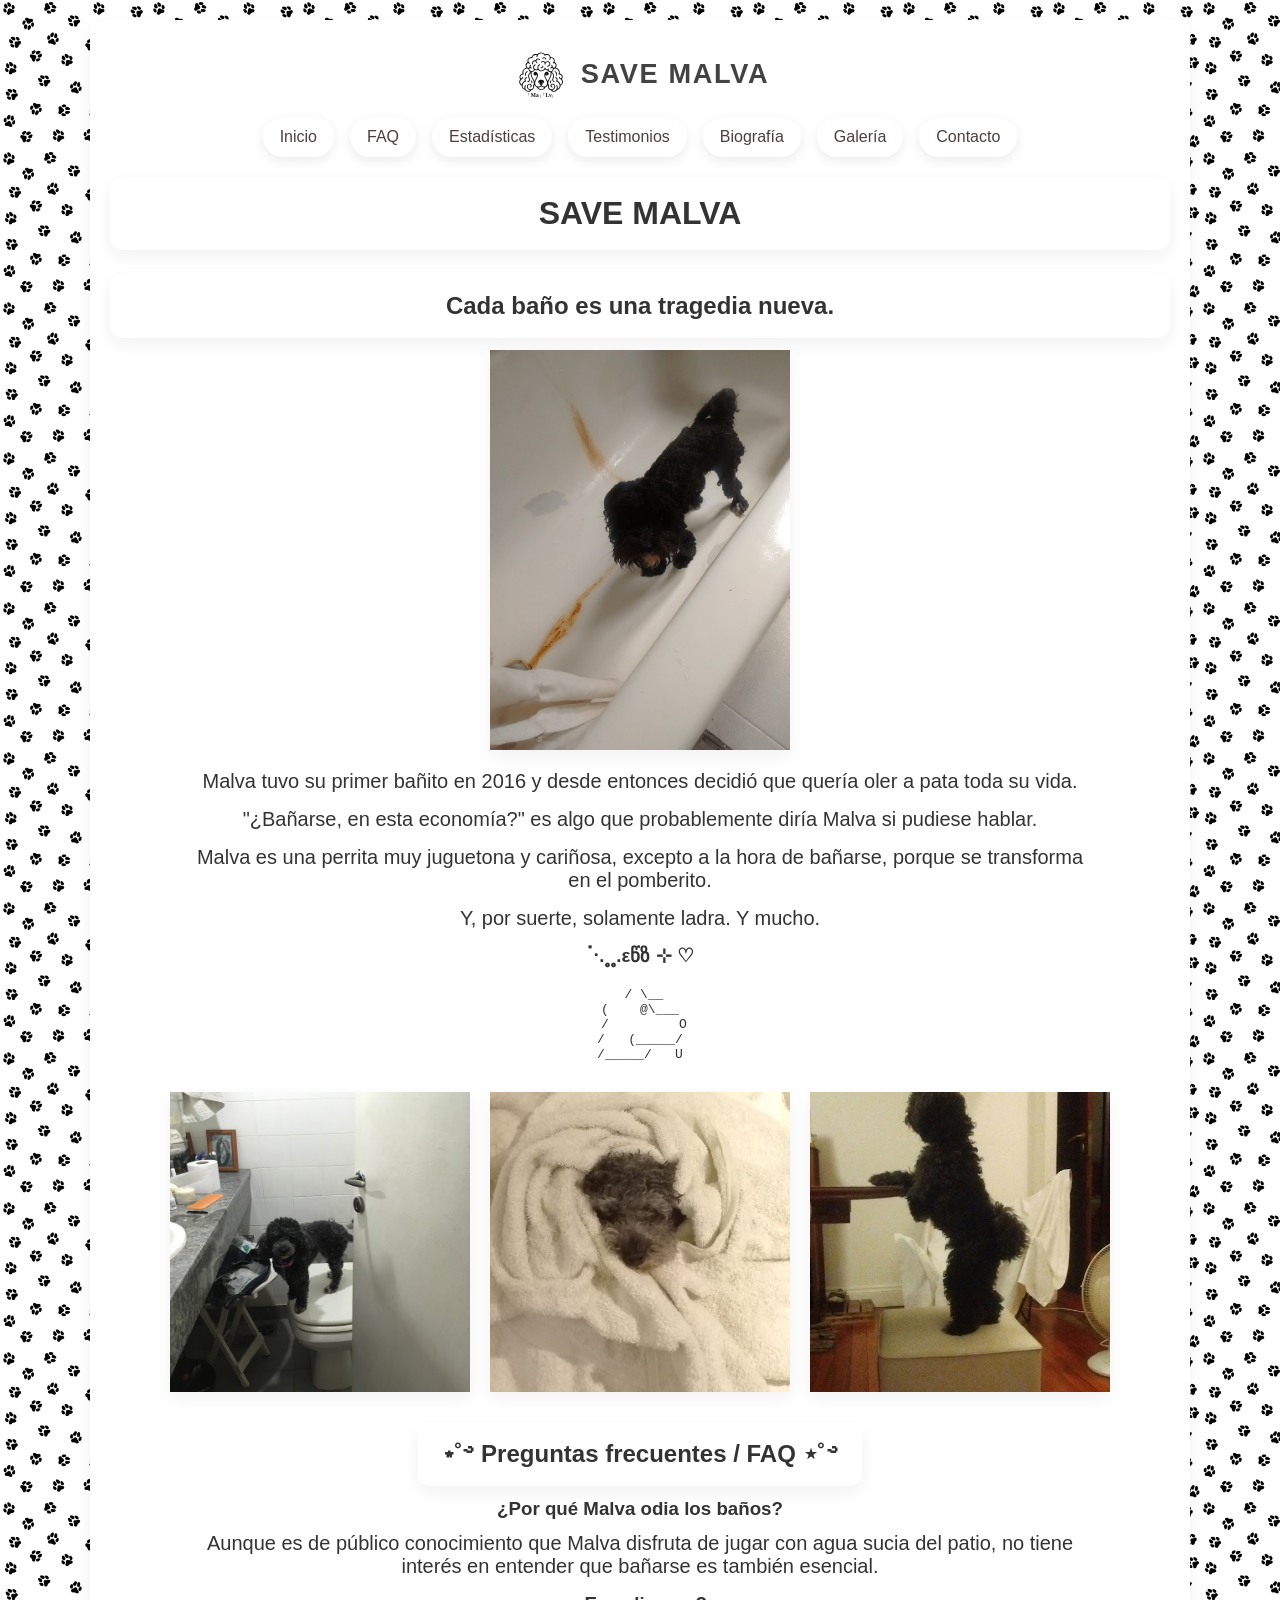
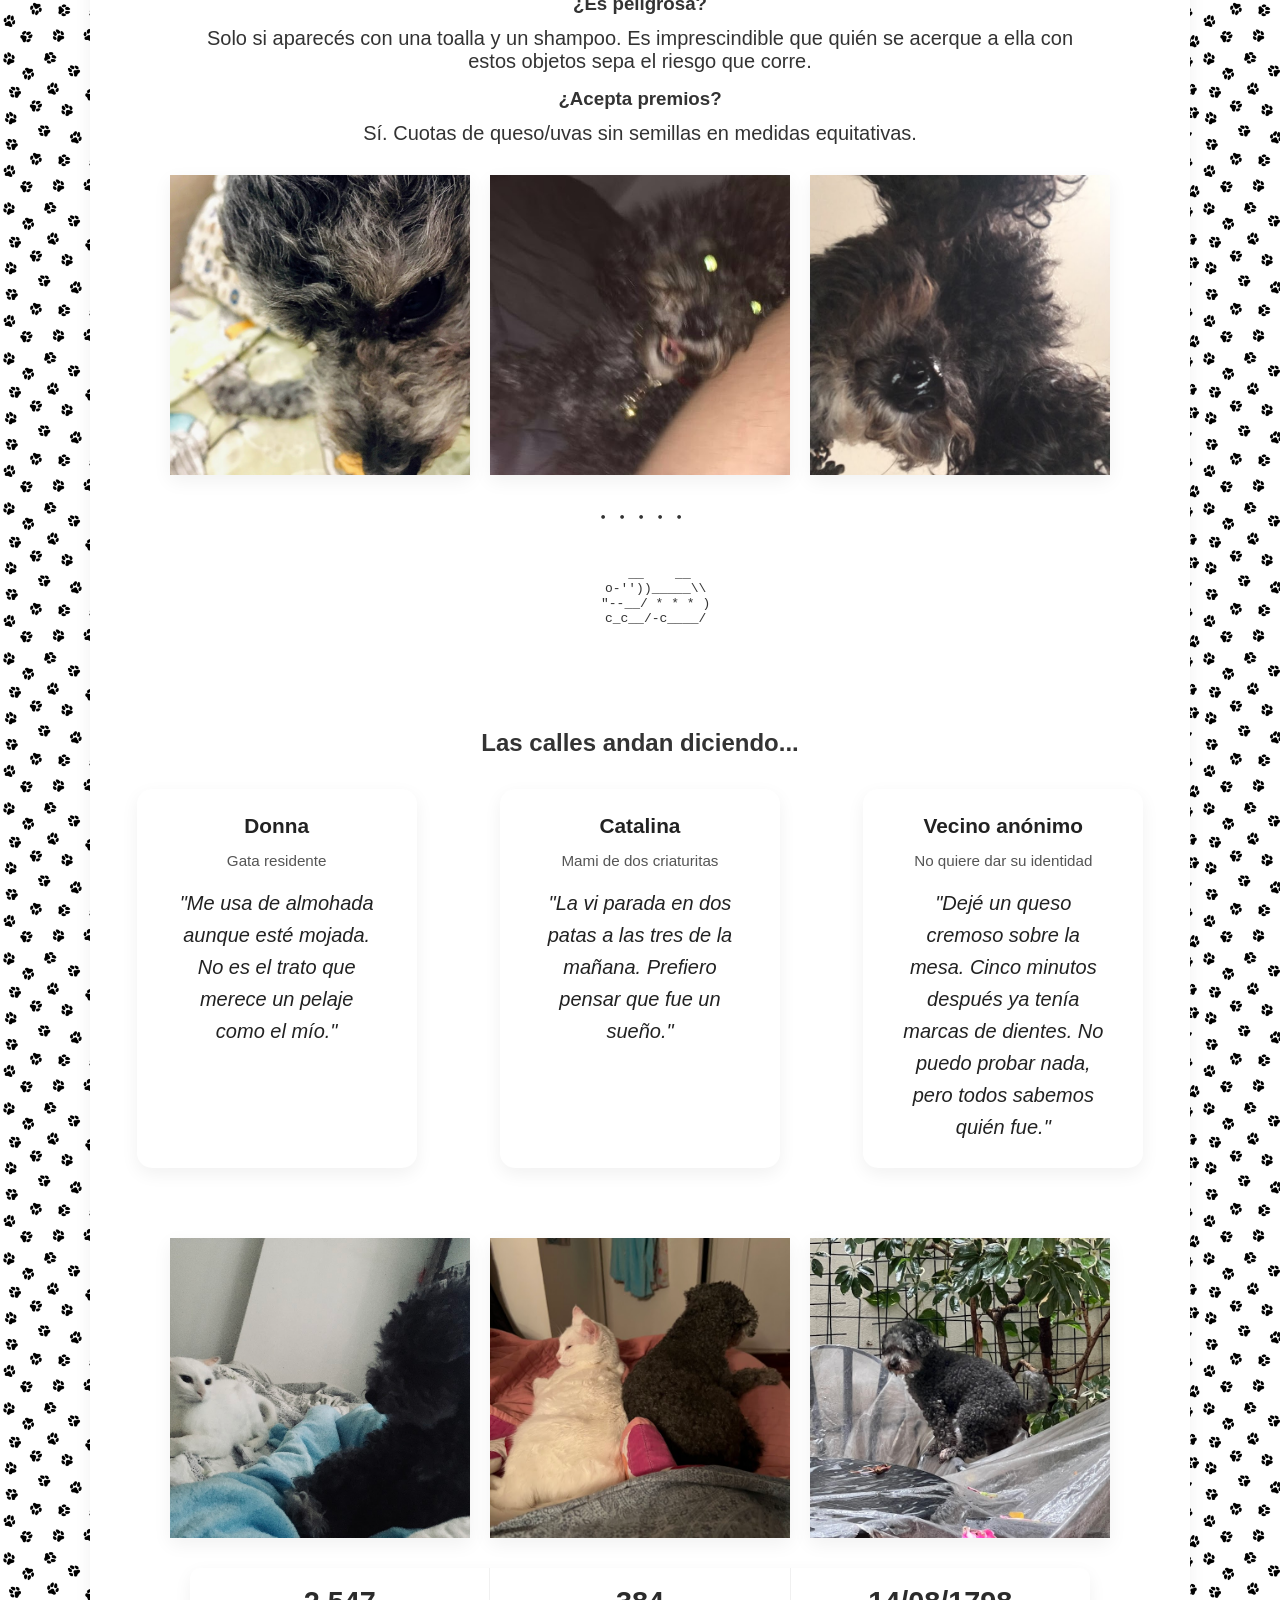
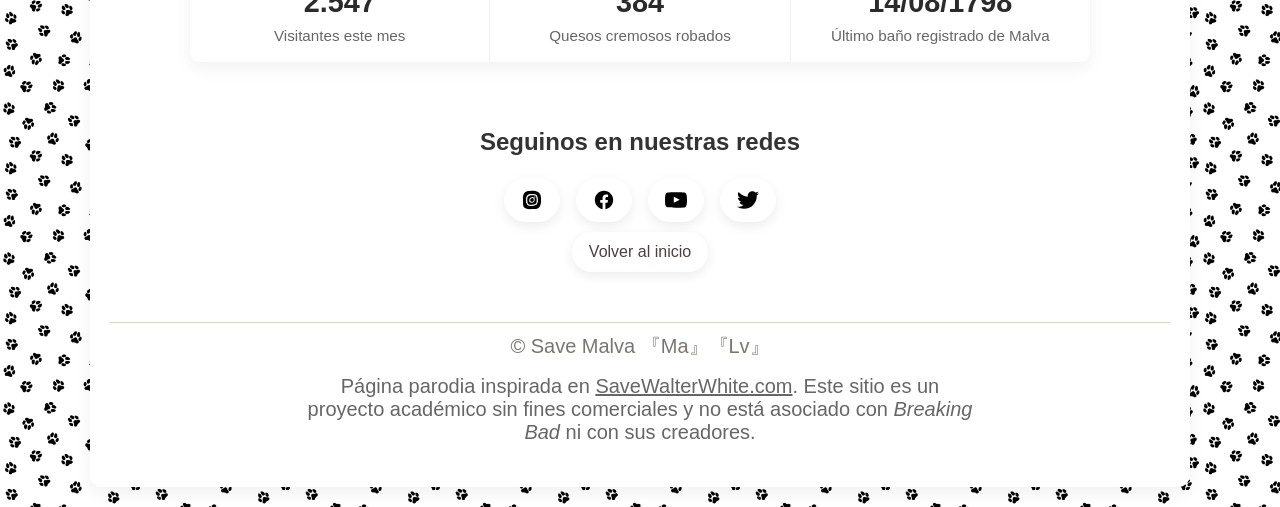
<file: index.html>
<!DOCTYPE html>
<html lang="es">
<head>
    <meta charset="UTF-8">
    <meta name="viewport" content="width=device-width, initial-scale=1.0">
    <meta name="description" content="Página fan de Save Malva con biografía, FAQ, testimonios y galería.">
    <link rel="stylesheet" href="style.css">
    <title>SAVE MALVA</title>
</head>
<body>
    <div class="container">
        <header class="banner">
            <div class="logo">
                <a href="index.html" class="isologotipo" aria-label="Save Malva">
                    <img src="iconos/Logo de Malva.svg" alt="Isologotipo Save Malva">
                    <span>SAVE MALVA</span>
                </a>
                <nav class="navigation">
                    <a href="index.html">Inicio</a>
                    <a href="#faq">FAQ</a>
                    <a href="#estadisticas">Estadísticas</a>
                    <a href="#testimonios">Testimonios</a>
                    <a href="biografia.html">Biografía</a>
                    <a href="en-construccion.html">Galería</a>
                    <a href="en-construccion.html">Contacto</a>
                </nav>
            </div>

        <h1>SAVE MALVA</h1>
            
            <h2>Cada baño es una tragedia nueva.</h2>

            <img src="Fotos/Malva_2016.jpg" alt="Malva en 2016" class="foto">
        </header>

        <main>
            <p>Malva tuvo su primer bañito en 2016 y desde entonces decidió que quería oler a pata toda su vida.</p>
            <p>"¿Bañarse, en esta economía?" es algo que probablemente diría Malva si pudiese hablar.</p>
            <p>Malva es una perrita muy juguetona y cariñosa, excepto a la hora de bañarse, porque se transforma en el pomberito.</p>
            <p>Y, por suerte, solamente ladra. Y mucho.</p>

            <h3>ॱ⋅.˳˳.εწზ ⊹ ♡</h3>
            <pre class="ASCII-art">
 / \__
(    @\___
 /         O
/   (_____/
/_____/   U
</pre>

            <section class="gallery">
                <img src="Fotos/Malva_2018.JPG" alt="Malva 2018">
                <img src="Fotos/Malvada.jpeg" alt="Malva florcita">
                <img src="Fotos/Malva_Pomberito_2016.jpg" alt="Malva es un Pomberito">
            </section>
        </main>

        <section id="faq" class="faq">
            <h2>⋆˚࿔ Preguntas frecuentes / FAQ ⋆˚࿔</h2>

            <h3>¿Por qué Malva odia los baños?</h3>
            <p>Aunque es de público conocimiento que Malva disfruta de jugar con agua sucia del patio, no tiene interés en entender que bañarse es también esencial.</p>

            <h3>¿Es peligrosa?</h3>
            <p>Solo si aparecés con una toalla y un shampoo. Es imprescindible que quién se acerque a ella con estos objetos sepa el riesgo que corre.</p>

            <h3>¿Acepta premios?</h3>
            <p>Sí. Cuotas de queso/uvas sin semillas en medidas equitativas.</p>

            <section class="gallery">
                <img src="Fotos/Malva_sideeye_2020.JPG" alt="Malva side eye 2020">
                <img src="Fotos/Malva_ataca.png" alt="Malva ataca">
                <img src="Fotos/Malva_Selfie_2017.JPG" alt="Malva selfie 2017">
            </section>
        </section>

      <h3>・・・・・</h3>
     <pre class="ASCII-art">

     __    __
    o-''))_____\\
    "--__/ * * * )
    c_c__/-c____/
    </pre>

        <section id="testimonios" class="testimonios">
            <h2>Las calles andan diciendo...</h2>
            <div class="contenedor-testimonios">
                <article class="testimonio">
                
                    <h3>Donna</h3>
                    <p class="rol">Gata residente</p>
                    <p class="texto">"Me usa de almohada aunque esté mojada. No es el trato que merece un pelaje como el mío."</p>
                     </article>

                     <article class="testimonio">
                
                    <h3>Catalina</h3>
                    <p class="rol">Mami de dos criaturitas</p>
                    <p class="texto">"La vi parada en dos patas a las tres de la mañana. Prefiero pensar que fue un sueño."</p>
                </article>

                <article class="testimonio">
                    <h3>Vecino anónimo</h3>
                    <p class="rol">No quiere dar su identidad</p>
                    <p class="texto">"Dejé un queso cremoso sobre la mesa. Cinco minutos después ya tenía marcas de dientes. No puedo probar nada, pero todos sabemos quién fue."</p>
                </article>
            </div>
        </section>

            <section class="gallery">
                <img src="Fotos/Malva_vs_Donna.JPG" alt="Malva vs Donna">
                <img src="Fotos/Malva_Donna.jpg" alt="Malva y Donna">
                <img src="Fotos/MalvaParkour.jpg" alt="Malva haciendo parkour">
            </section>
        <section id="estadisticas" class="estadisticas">
            <div class="dato">
                <h2>2.547</h2>
                <p>Visitantes este mes</p>
            </div>

            <div class="dato">
                <h2>384</h2>
                <p>Quesos cremosos robados</p>
            </div>

            <div class="dato">
                <h2>14/08/1798</h2>
                <p>Último baño registrado de Malva</p>
            </div>
        </section>
        <section class="redes-sociales">
            <h2>Seguinos en nuestras redes</h2>
            <nav class="redes">
                <a href="https://www.instagram.com/" target="_blank"><img src="iconos/instagram.svg" alt="Instagram"></a>
                <a href="https://www.facebook.com/" target="_blank"><img src="iconos/facebook.svg" alt="Facebook"></a>
                <a href="https://www.youtube.com/" target="_blank"><img src="iconos/youtube.svg" alt="YouTube"></a>
                <a href="https://www.twitter.com/" target="_blank"><img src="iconos/twitter.svg" alt="Twitter"></a>
            </nav>
            <a href="index.html" class="volver-inicio">Volver al inicio</a>
        </section>

        <footer>
            <div class="footer-main"><p>© Save Malva 『Ma』『Lv』</p></div>
            <div class="footer-legal">
                <p>Página parodia inspirada en <a href="https://salvarawalterwhite.com/" target="_blank">SaveWalterWhite.com</a>. Este sitio es un proyecto académico sin fines comerciales y no está asociado con <em>Breaking Bad</em> ni con sus creadores.</p>
            </div>
        </footer>
    </div>
</body>
</html>
</file>
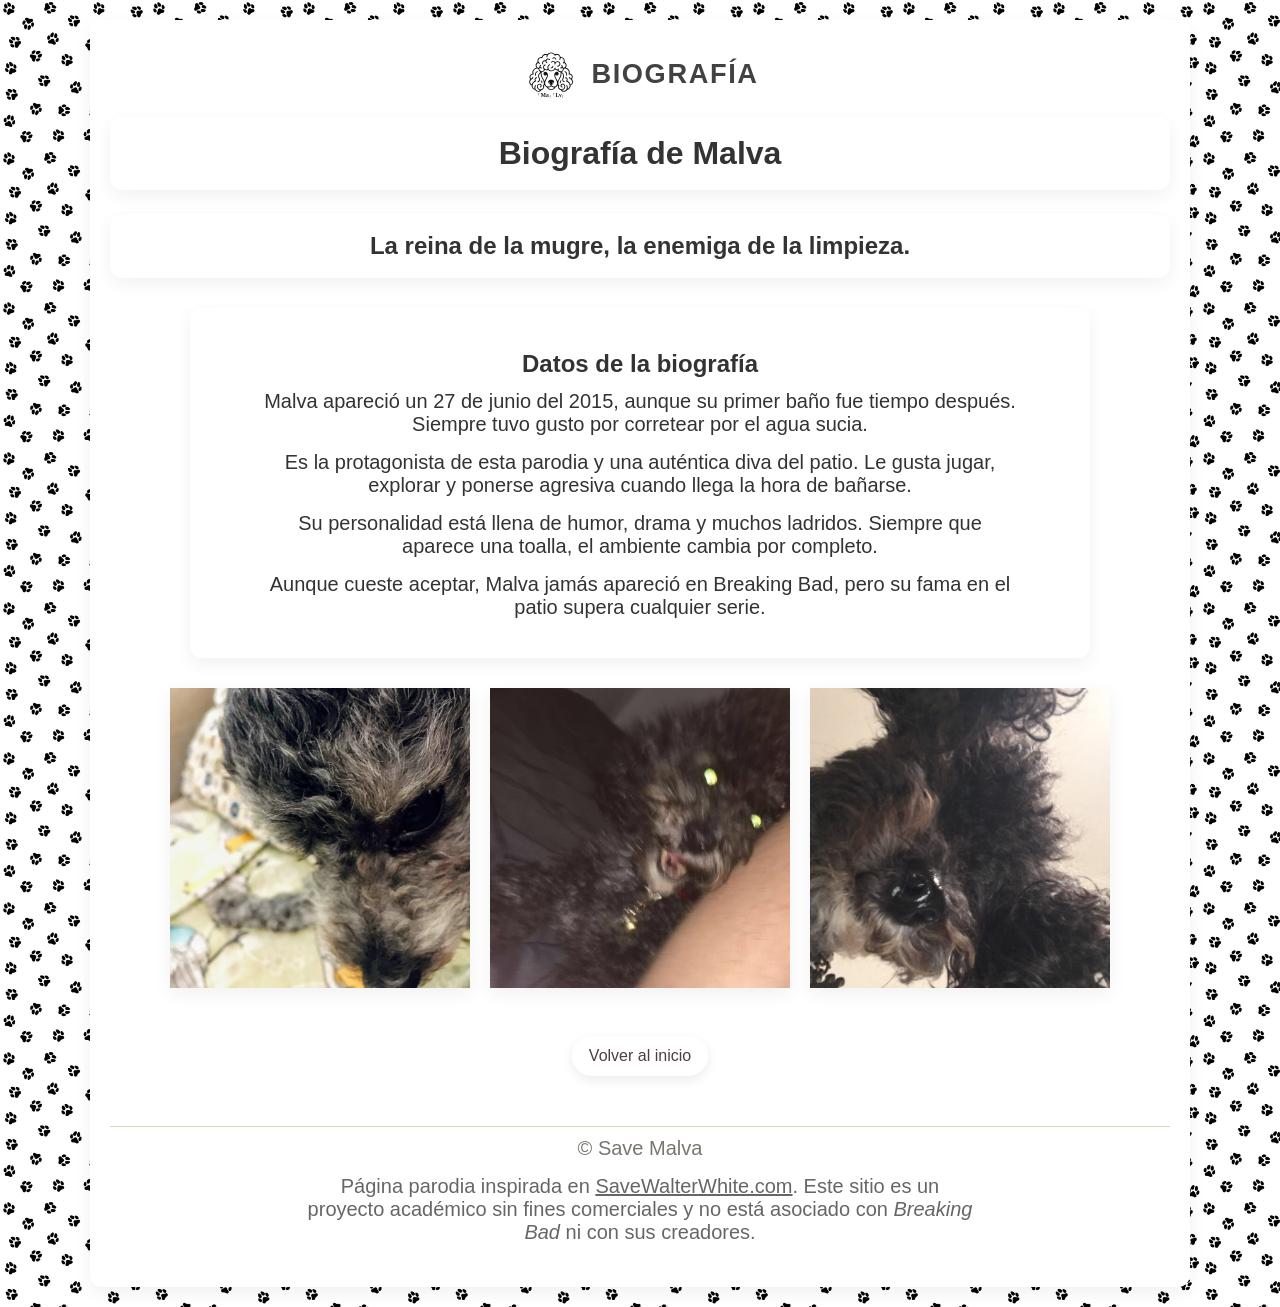
<file: biografia.html>
<!DOCTYPE html>
<html lang="es">
<head>
    <meta charset="UTF-8">
    <meta name="viewport" content="width=device-width, initial-scale=1.0">
    <meta name="description" content="Biografía de Malva, la protagonista de Save Malva, con datos, fotos y una mirada divertida.">
    <link rel="stylesheet" href="style.css">
    <title>Biografía | Save Malva</title>
</head>
<body>
    <div class="container">
        <header class="banner">
            <a href="index.html" class="isologotipo" aria-label="Save Malva">
                <img src="iconos/Logo de Malva.svg" alt="Isologotipo Save Malva">
                <span>Biografía</span>
            </a>

            <h1>Biografía de Malva</h1>
            <h2>La reina de la mugre, la enemiga de la limpieza.</h2>
        </header>

        <main>
            <section class="bio">
                <h2>Datos de la biografía</h2>
                <p>Malva apareció un 27 de junio del 2015, aunque su primer baño fue tiempo después. Siempre tuvo gusto por corretear por el agua sucia.</p>
                <p>Es la protagonista de esta parodia y una auténtica diva del patio. Le gusta jugar, explorar y ponerse agresiva cuando llega la hora de bañarse.</p>
                <p>Su personalidad está llena de humor, drama y muchos ladridos. Siempre que aparece una toalla, el ambiente cambia por completo.</p>
                <p>Aunque cueste aceptar, Malva jamás apareció en Breaking Bad, pero su fama en el patio supera cualquier serie.</p>
            </section>

            <section class="gallery">
                <img src="Fotos/Malva_sideeye_2020.JPG" alt="Malva con mirada de reojo">
                <img src="Fotos/Malva_ataca.png" alt="Malva atacando">
                <img src="Fotos/Malva_Selfie_2017.JPG" alt="Malva selfie">
            </section>

            <section class="redes-sociales">
                <a href="index.html" class="volver-inicio">Volver al inicio</a>
            </section>
        </main>

        <footer>
            <div class="footer-main">
                <p>© Save Malva</p>
            </div>
            <div class="footer-legal">
                <p>Página parodia inspirada en <a href="https://salvarawalterwhite.com/" target="_blank">SaveWalterWhite.com</a>. Este sitio es un proyecto académico sin fines comerciales y no está asociado con <em>Breaking Bad</em> ni con sus creadores.</p>
            </div>
        </footer>
    </div>
</body>
</html>
</file>
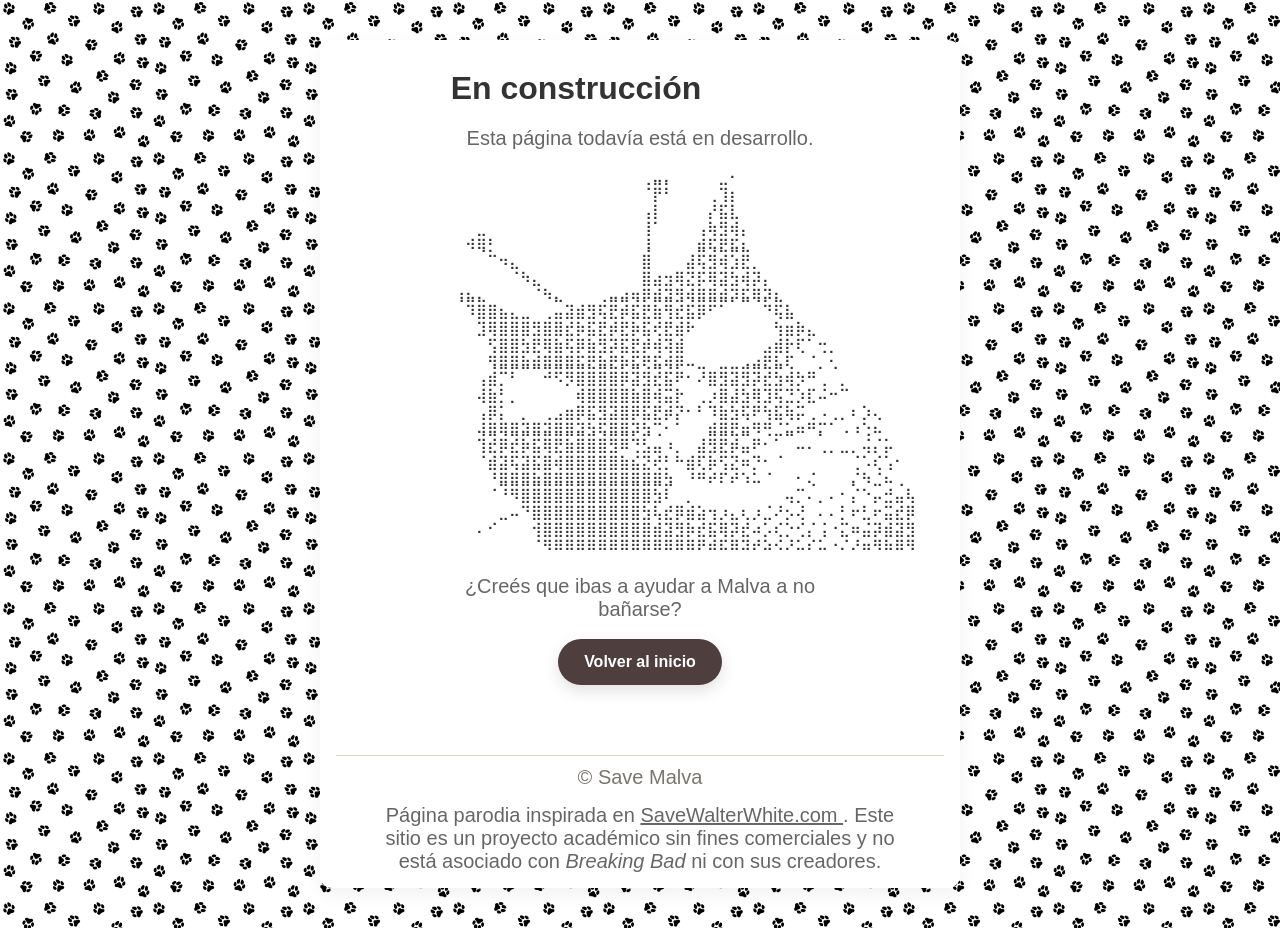
<file: en-construccion.html>
<!DOCTYPE html>
<html lang="es">
<head>
    <meta charset="UTF-8">
    <meta name="viewport" content="width=device-width, initial-scale=1.0">
    <meta name="description" content="Página en construcción de Save Malva con un diseño temático y un mensaje divertido.">
    <link rel="stylesheet" href="style.css">
    <title>En construcción</title>
</head>
<body class="en-construccion">
    <div class="container">
        <div class="box">
            <h1>En construcción</h1>
        <p>Esta página todavía está en desarrollo.</p>
        <pre>

⠀⠀⠀⠀⠀⠀⠀⠀⠀⠀⠀⠀⠀⠀⠀⠀⠀⠀⠀⠀⠀⠀⠀⠀⠀⠀⣀⡀⠀⠀⠀⠀⠀⠄⠀⠀⠀⠀⠀⠀⠀⠀⠀⠀⠀⠀⠀⠀⠀⠀
⠀⠀⠀⠀⠀⠀⠀⠀⠀⠀⠀⠀⠀⠀⠀⠀⠀⠀⠀⠀⠀⠀⠀⠀⠀⠘⡿⠇⠀⠀⠀⠀⢻⡄⠀⠀⠀⠀⠀⠀⠀⠀⠀⠀⠀⠀⠀⠀⠀⠀
⠀⠀⠀⠀⠀⠀⠀⠀⠀⠀⠀⠀⠀⠀⠀⠀⠀⠀⠀⠀⠀⠀⠀⠀⠀⢀⡇⠀⠀⠀⠀⡸⣞⡇⠀⠀⠀⠀⠀⠀⠀⠀⠀⠀⠀⠀⠀⠀⠀⠀
⠀⠀⠀⠀⠀⠀⠀⠀⠀⠀⠀⠀⠀⠀⠀⠀⠀⠀⠀⠀⠀⠀⠀⠀⠀⢸⠃⠀⠀⠀⢀⣧⢿⣽⡀⠀⠀⠀⠀⠀⠀⠀⠀⠀⠀⠀⠀⠀⠀⠀
⠀⠀⠀⠀⠀⠀⠀⠀⠀⢴⣿⠆⠀⠀⠀⠀⠀⠀⠀⠀⠀⠀⠀⠀⠀⢸⠀⠀⠀⠀⣼⣞⡿⣞⡅⠀⠀⠀⠀⠀⠀⠀⠀⠀⠀⠀⠀⠀⠀⠀
⠀⠀⠀⠀⠀⠀⠀⠀⠀⠀⠈⠓⢤⡀⠀⠀⠀⠀⠀⠀⠀⠀⠀⠀⠀⣾⠀⠀⠀⣰⣟⢾⣽⢫⡿⠀⠀⠀⠀⠀⠀⠀⠀⠀⠀⠀⠀⠀⠀⠀
⠀⠀⠀⠀⠀⠀⠀⠀⠀⠀⠀⠀⠀⠙⢦⡀⠀⠀⠀⠀⠀⠀⠀⠀⠀⣿⣠⢤⣶⡻⣞⣿⣺⢯⣽⣳⡀⠀⠀⠀⠀⠀⠀⠀⠀⠀⠀⠀⠀⠀
⠀⠀⠀⠀⠀⠀⠀⠀⢠⣄⡀⠀⠀⠀⠀⠙⢦⡀⠀⠀⠀⠀⣀⣠⣤⣿⣽⣻⢾⣽⣷⣾⣽⣻⣞⣷⣳⡄⠀⠀⠀⠀⠀⠀⠀⠀⠀⠀⠀⠀
⠀⠀⠀⠀⠀⠀⠀⠀⠈⢻⣿⣶⣄⡀⠀⠀⠀⣉⣲⣴⢶⣞⡿⣽⣞⡷⣯⢿⡽⣞⣿⠟⠋⠁⠉⠈⠳⣟⣆⠀⠀⠀⠀⠀⠀⠀⠀⠀⠀⠀
⠀⠀⠀⠀⠀⠀⠀⠀⠀⠀⢻⣿⣿⣿⣿⢶⣾⣿⡽⣯⣟⡾⣽⡷⣯⣟⡽⡾⣽⡯⠁⠀⠀⠀⠀⠀⠀⢮⣭⣦⡀⠀⠀⠀⠀⠀⠀⠀⠀⠀
⠀⠀⠀⠀⠀⠀⠀⠀⠀⠀⠉⢞⣿⣿⢯⡿⣿⣯⣟⣷⣯⢿⣳⣟⡷⣽⣼⣻⣽⠀⠀⠀⠀⠀⠀⠀⢀⣼⡯⡗⠋⠤⠀⠀⠀⠀⠀⠀⠀⠀
⠀⠀⠀⠀⠀⠀⠀⠀⠀⠀⠀⢾⣿⣿⣯⣽⣾⣿⣾⣗⡿⣯⡷⣯⣟⡷⣞⣼⣿⣀⠀⠀⠀⠀⢀⣠⡿⣏⡗⠈⠐⠈⠅⠀⠀⠀⠀⠀⠀⠀
⠀⠀⠀⠀⠀⠀⠀⠀⠀⠀⢀⣼⠛⠏⠉⠉⠽⢟⢿⣿⣿⣿⣿⣷⣻⢾⡽⣞⡷⠄⡹⣶⢿⣻⢿⣻⡽⢯⣼⢦⠶⠁⠈⠀⠀⠀⠀⠀⠀⠀
⠀⠀⠀⠀⠀⠀⠀⠀⠀⠀⣸⣯⠇⠀⠀⠀⠀⠀⠁⣽⣿⣿⣿⣷⣯⣿⣽⣛⡦⠀⠀⢩⣿⣹⢯⣷⢻⣟⠺⢣⡖⣘⠤⠓⠀⠀⠀⠀⠀⠀
⠀⠀⠀⠀⠀⠀⠀⠀⠀⠀⢈⣿⡃⠁⠀⠀⠀⢀⣤⣾⣟⢿⣻⣿⣿⣟⡾⣽⡳⠄⠎⢳⣯⢯⣟⡾⢯⣞⣯⣓⠉⢀⠀⠀⡄⢢⡀⠀⠀⠀
⠀⠀⠀⠀⠀⠀⠀⠀⠀⠀⣸⣷⣷⣶⣳⣶⣺⣿⣿⣳⢯⣟⣿⣿⣳⢯⠛⠅⠃⠀⠀⣴⣿⡿⣬⢶⠾⠙⣊⣥⠾⡒⠊⢁⢠⠣⣌⠀⠀⠀
⠀⠀⠀⠀⠀⠀⠀⠀⠀⠀⢺⡽⣾⡽⣯⣟⣿⡿⣯⣿⣿⣾⢿⣿⠳⢏⣈⢠⠀⠀⣰⢿⡿⣽⣉⡶⠌⠋⠉⣀⡀⠁⠀⠀⠀⣘⡐⣂⠀⠀
⠀⠀⠀⠀⠀⠀⠀⠀⠀⠀⠘⣽⣳⣟⣳⣟⣾⣽⣿⣿⣿⣿⣿⣦⣜⡻⡽⠆⠧⣴⡟⣯⢟⡳⣭⠲⠄⠐⠀⠀⠀⠈⠁⠉⠑⢊⡕⢃⠄⠀
⠀⠀⠀⠀⠀⠀⠀⠀⠀⠀⠀⠹⣿⣾⣿⣯⣿⣾⣿⣿⣿⣿⣿⣿⣿⣿⣾⢧⠀⠹⠾⡵⡞⡽⢢⣃⠐⠀⠀⠄⡐⠀⠀⠀⡘⢦⠘⣌⠀⠀
⠀⠀⠀⠀⠀⠀⠀⠀⠀⠀⠀⠐⠹⢿⣿⣿⣿⣿⣿⣿⣿⣿⣿⣿⣿⣿⢯⡏⠀⠀⠀⠀⠀⠀⠀⠀⠀⠀⣀⠒⡈⠀⡀⠄⡑⠢⣉⠴⣈⣆
⠀⠀⠀⠀⠀⠀⠀⠀⠀⠀⠀⠀⠀⣀⠻⣿⣿⣿⣿⣿⣿⣿⣿⣿⣿⢯⣏⡴⣶⣵⣢⢤⢠⡀⡄⢠⠐⡰⢌⡱⠀⡁⡀⠆⡥⠆⡥⣛⡽⣾
⠀⠀⠀⠀⠀⠀⠀⠀⠀⠀⡀⠔⠉⠀⠀⢽⣿⣿⣿⣿⣿⣿⣿⣿⣿⣿⣼⣻⢷⣯⡽⣞⣷⣻⡼⣡⢋⡔⠣⠜⡐⢐⠠⡓⣤⣙⣲⣽⣻⢷
⠀⠀⠀⠀⠀⠀⠀⠀⠀⠀⠀⠀⠀⠀⠀⠘⢿⣿⣿⣿⣿⣿⣿⣿⣿⣿⣿⣿⣿⣷⡿⣽⣞⣷⣻⡴⣣⢜⡱⣊⡕⣊⠠⡙⡰⣭⢷⣯⣿⢿
</pre>
        <p class="subtle-msg">¿Creés que ibas a ayudar a Malva a no bañarse?</p>
        <a href="index.html">Volver al inicio</a>
    </div>
    <footer>
        <div class="footer-main">
            <p>© Save Malva</p>
        </div>
        <div class="footer-legal">
            <p>
                Página parodia inspirada en
                <a href="https://salvarawalterwhite.com/" target="_blank">
                    SaveWalterWhite.com
                </a>.
                Este sitio es un proyecto académico sin fines comerciales y no está asociado con
                <em>Breaking Bad</em> ni con sus creadores.
            </p>
        </div>
</footer>
    </div>
</body>
</html>
</file>
<file: style.css>
:root{--max-width:1100px;--container-bg:#F7F4ED;--card-bg:#fff;--text:#333;--muted:#666;--accent:#4f3e3e;--shadow:0 6px 18px rgba(0,0,0,.06);--shadow-soft:0 4px 12px rgba(0,0,0,.08)}
*{box-sizing:border-box}html{scroll-behavior:smooth}body{margin:0;font-family:"Comic Sans MS","Comic Sans",cursive,sans-serif;color:var(--text);background:var(--container-bg) url("iconos/seamless_paw.jpg") repeat;background-size:150px}
img{max-width:100%;display:block}.container{width:100%;max-width:var(--max-width);margin:20px auto;padding:28px 20px;background:var(--card-bg);border-radius:12px;box-shadow:var(--shadow)}
header,h1,h2,h3{max-width:var(--max-width);margin:0 auto;text-align:center}h1,h2{margin-bottom:10px}.isologotipo{display:inline-flex;align-items:center;gap:10px;text-decoration:none;color:inherit;margin:0 auto 18px;opacity:.92}.isologotipo img{width:60px;height:auto}.isologotipo span{font-size:1.7rem;font-weight:700;letter-spacing:.06em;text-transform:uppercase}
.navigation{display:flex;justify-content:center;flex-wrap:wrap;gap:16px;margin-bottom:20px}.navigation a,.redes a,.volver-inicio{transition:background-color .16s ease,color .16s ease,transform .16s ease;padding:10px 16px;border-radius:999px;border:1px solid transparent;background:var(--card-bg);color:var(--accent);box-shadow:var(--shadow-soft);text-decoration:none;display:inline-flex;align-items:center;justify-content:center}.navigation a:hover,.navigation a:focus,.redes a:hover,.redes a:focus,.volver-inicio:hover{box-shadow:0 6px 18px rgba(0,0,0,.12);transform:translateY(-1px)}.navigation a.active{background:var(--accent);color:#fff;font-weight:600}
p{width:900px;max-width:90%;margin:0 auto 15px;text-align:center;font-size:20px}pre{display:block;margin:20px auto;text-align:center}section{margin:30px auto}.faq{text-align:center}.banner h1,.banner h2,.faq h2{display:inline-block;margin:0 auto 12px;padding:18px 24px;background:var(--card-bg);border-radius:12px;box-shadow:var(--shadow)}.banner h1{display:block;margin-bottom:24px}.banner h2{display:block;margin-top:18px}section h1,section h2,section h3{display:block;margin:0 auto 12px;text-align:center}section h1{margin-bottom:24px}section h2{margin-top:18px;margin-bottom:12px}.bio{max-width:900px;padding:24px 28px;background:var(--card-bg);border-radius:12px;box-shadow:var(--shadow);text-align:center}.bio h2,.bio p{text-align:center}.gallery{display:flex;justify-content:center;align-items:center;gap:20px;flex-wrap:wrap;margin:30px auto}.gallery img{width:300px;height:300px;object-fit:cover;margin:0;box-shadow:var(--shadow)}.foto{width:300px;height:auto;display:block;margin:0 auto 20px;box-shadow:var(--shadow)}.testimonio img{box-shadow:var(--shadow)}.estadisticas{display:flex;gap:0;justify-content:space-between;align-items:stretch;max-width:900px;margin:30px auto;background:var(--card-bg);border-radius:10px;box-shadow:var(--shadow);overflow:hidden}.estadisticas .dato{flex:1 1 0;padding:18px 22px;text-align:center;min-width:160px;display:flex;flex-direction:column;justify-content:center;align-items:center}.estadisticas .dato+.dato{border-left:1px solid rgba(0,0,0,.06)}.estadisticas .dato h2{font-size:1.8rem;margin:0 0 8px;color:#2b2b2b}.estadisticas .dato p{margin:0;color:var(--muted);font-size:.95rem;text-align:center}@media (max-width:700px){.estadisticas{flex-direction:column;max-width:95%}.estadisticas .dato+.dato{border-left:none;border-top:1px solid rgba(0,0,0,.06)}}.testimonios{padding:40px 0;text-align:center}.contenedor-testimonios{display:flex;justify-content:center;gap:30px;flex-wrap:wrap;padding:20px 0 0}.testimonio{width:280px;padding:25px;border-radius:15px;background:var(--card-bg);color:#222;margin:0 auto;text-align:center;box-shadow:var(--shadow)}.testimonio h3{font-size:1.3rem;margin:0 0 14px}.testimonio img{width:90px;height:90px;border-radius:50%;object-fit:cover;margin:0 auto 15px;display:block}.rol{color:#555;font-size:.95rem;margin:0 auto 18px;text-align:center}.texto{font-style:italic;line-height:1.6;text-align:center;margin:0 auto}.redes-sociales{max-width:900px;margin:0 auto;text-align:center;padding:18px 0 10px}.redes{display:flex;justify-content:center;gap:16px;flex-wrap:wrap;padding:10px 0}.redes img{width:22px;height:22px}footer{max-width:var(--max-width);margin:40px auto 0;text-align:center;font-size:.9em;color:#7a766f;padding-top:10px;border-top:1px solid #ddd3c3}.footer-main,.footer-legal{max-width:740px;margin:0 auto}.footer-legal{margin-top:8px;font-size:.78rem;color:var(--muted)}.footer-legal a{color:inherit}body.en-construccion{display:flex;flex-direction:column;justify-content:space-between;min-height:100vh;padding:20px 0;text-align:center}body.en-construccion .container{max-width:640px;padding:0 16px}body.en-construccion .box{background:transparent;padding:30px;border-radius:6px;box-shadow:none;max-width:620px;margin:0 auto;text-align:center}body.en-construccion .box h1{margin:0 0 20px;max-width:420px}body.en-construccion .box pre{margin:0 auto 24px;width:100%;text-align:center;white-space:pre;font-family:"Courier New",Courier,monospace;font-size:.95rem;line-height:1.1}body.en-construccion .box p,body.en-construccion .box .subtle-msg{max-width:420px;margin:0 auto;color:var(--muted)}body.en-construccion .box a{display:inline-block;margin:18px auto 0;padding:14px 26px;background:var(--accent);color:#fff;border-radius:999px;text-decoration:none;font-weight:700;box-shadow:0 6px 16px rgba(0,0,0,.12)}body.en-construccion .box a:hover{background:#362c2c;outline:2px solid #f3e6d8;outline-offset:4px}
</file>
